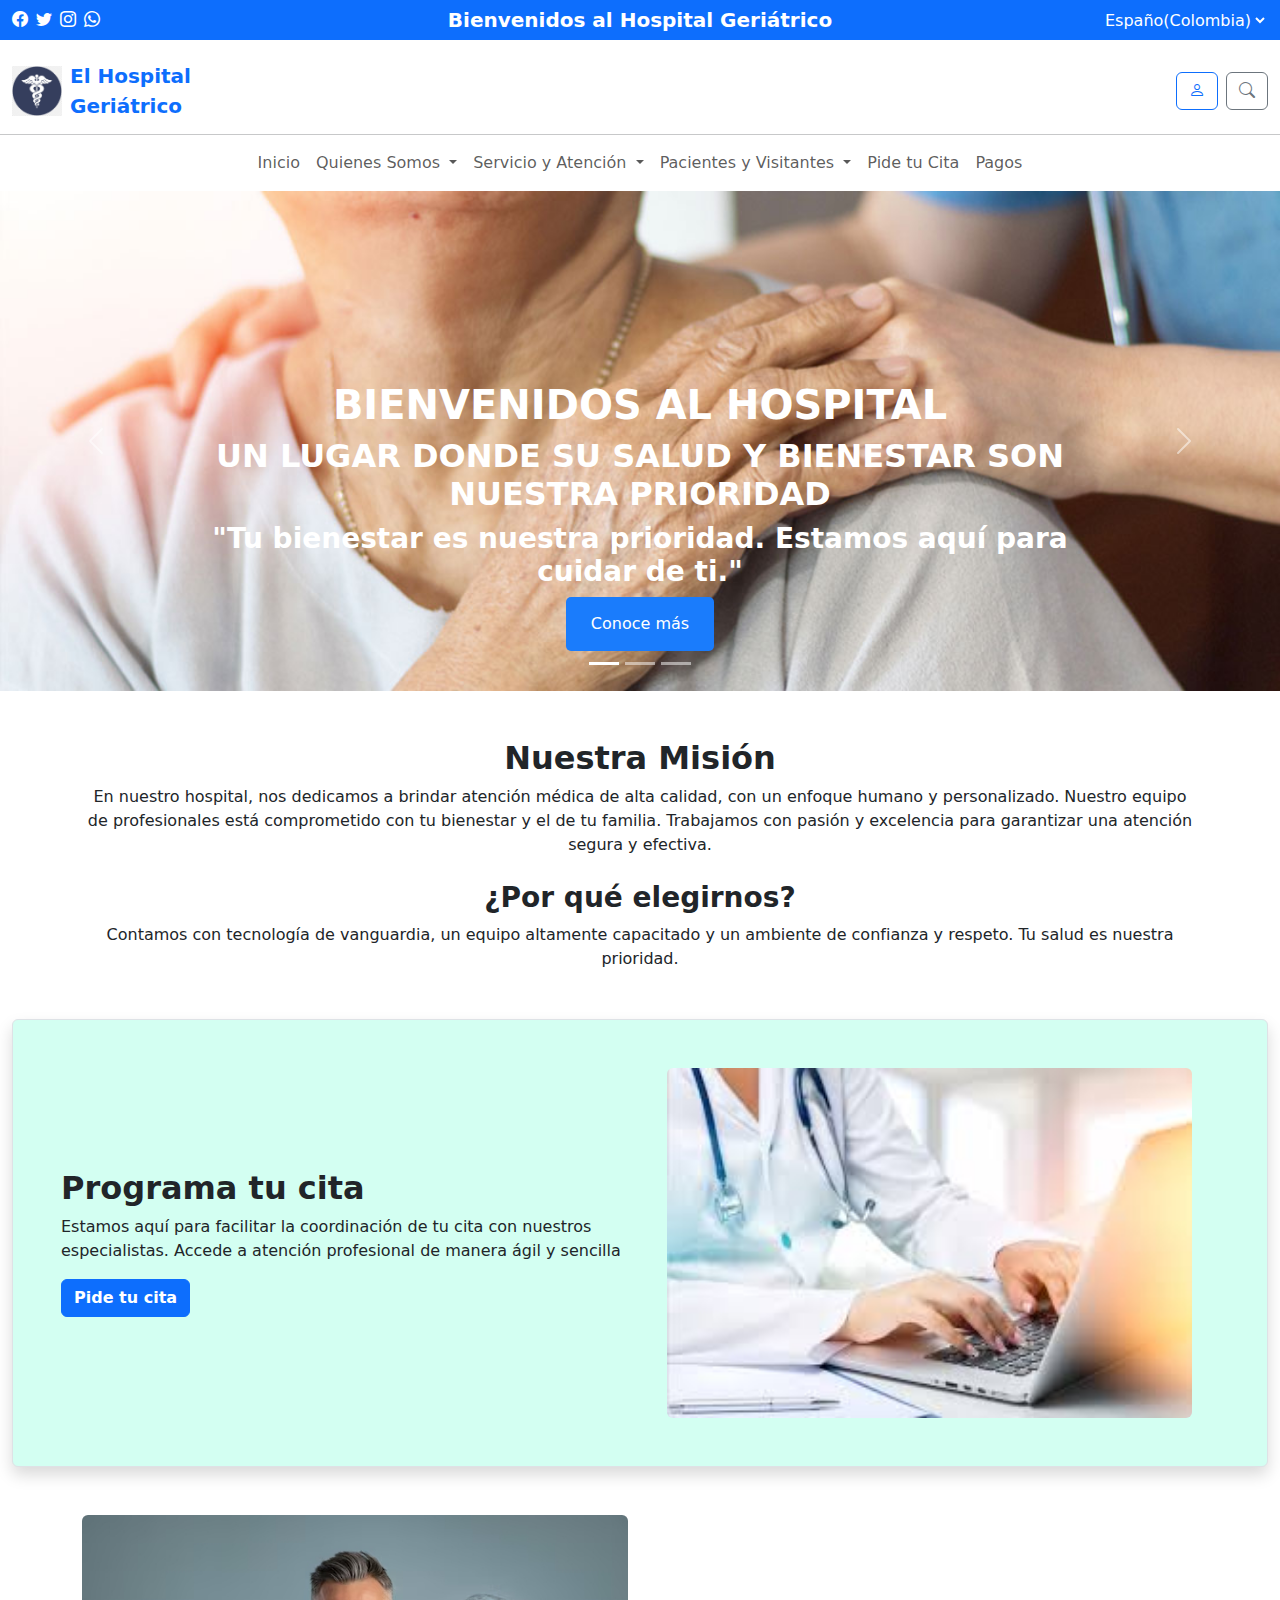
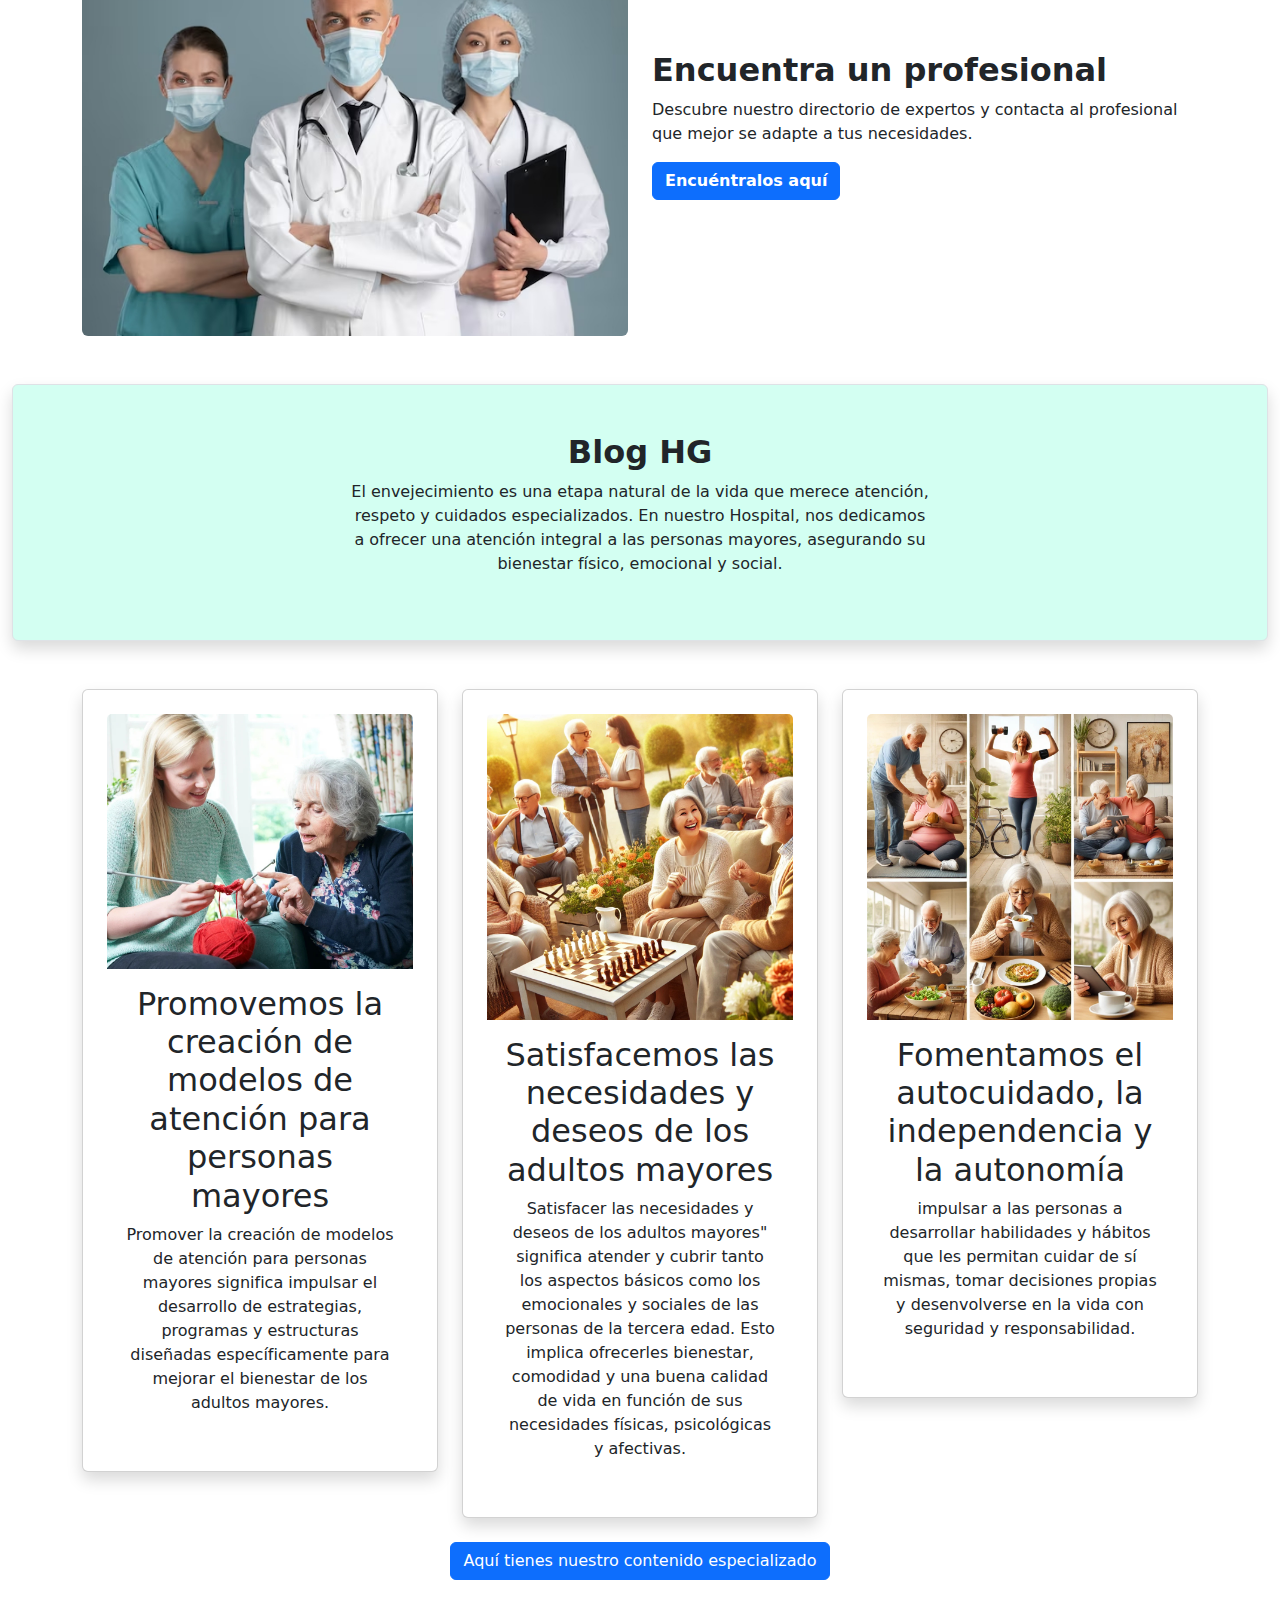
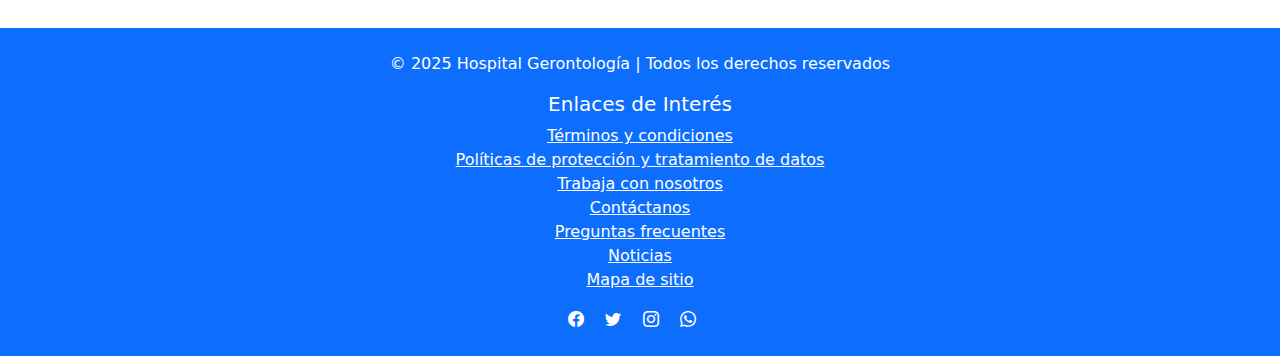
<file: myapp/templates/index.html>
<!DOCTYPE html>
<html lang="es">
<head>
    <meta charset="UTF-8">
    <meta name="viewport" content="width=device-width, initial-scale=1.0">
    <title>Hospital Geriátrico</title>
    <link href="https://cdn.jsdelivr.net/npm/bootstrap@5.3.3/dist/css/bootstrap.min.css" rel="stylesheet" integrity="sha384-QWTKZyjpPEjISv5WaRU9OFeRpok6YctnYmDr5pNlyT2bRjXh0JMhjY6hW+ALEwIH" crossorigin="anonymous">
    <link rel="stylesheet" href="https://cdn.jsdelivr.net/npm/bootstrap-icons@1.10.5/font/bootstrap-icons.css">
    <link rel="stylesheet" href="CSS/index.css">

</head>
<body>
    <nav class="navbar navbar-expand-lg navbar-dark bg-primary fixed-top">
        <div class="container-fluid position-relative">
            <div class="d-flex align-items-center">
                <a href="#" class="text-white me-2"><i class="bi bi-facebook"></i></a>
                <a href="#" class="text-white me-2"><i class="bi bi-twitter"></i></a>
                <a href="#" class="text-white me-2"><i class="bi bi-instagram"></i></a>
                <a href="#" class="text-white me-3"><i class="bi bi-whatsapp"></i></a>
            </div>
            <a class="navbar-brand text-white fw-bold position-absolute start-50 translate-middle-x" href="#">Bienvenidos al Hospital Geriátrico</a>
            <div class="ms-auto d-flex align-items-center">
                <select class="bg-transparent border-0 text-white">
                    <option class="text-white" selected>Españo(Colombia)</option>
                    <option class="text-dark" value="1">English</option>
                </select>
            </div>
        </div>
    </nav>
    
    

    <nav class="navbar navbar-expand-lg navbar-light bg-white mt-5">
        <div class="container-fluid">
            <a class="navbar-brand d-flex align-items-center" href="#">
                <img src="img/Logo.png" alt="Logo" width="50" height="50" class="me-2">
                <div class="d-flex flex-column">
                    <span class="fw-bold text-primary">El Hospital</span>
                    <span class="fw-bold text-primary">Geriátrico</span>
                </div>
            </a>
            <div class="d-flex">
                <a href="/login" class="btn btn-outline-primary me-2">
                    <i class="bi bi-person"></i>
                </a>
                <button class="btn btn-outline-secondary">
                    <i class="bi bi-search"></i>
                </button>
                
            </div>
            
    </nav>

    <hr class="my-0">


    <nav class="navbar navbar-expand-lg navbar-light bg-white">
        <div class="container">
            <button class="navbar-toggler" type="button" data-bs-toggle="collapse" data-bs-target="#navbarNav">
                <span class="navbar-toggler-icon"></span>
            </button>
            <div class="collapse navbar-collapse" id="navbarNav">
                <ul class="navbar-nav mx-auto">
                    
                    <li class="nav-item">
                        <a class="nav-link" href="index.html"  role="button">
                            Inicio
                        </a>
                        
                    </li>

                    <li class="nav-item dropdown">
                        <a class="nav-link dropdown-toggle" href="#" id="nosotrosDropdown" roles="button" data-bs-toggle="dropdown">
                            Quienes Somos
                        </a>
                        <ul class="dropdown-menu">
                            <li><a class="dropdown-item" href="quienes-Somos.html">Trabaja con Nosotros</a></li>
                            <li><a class="dropdown-item" href="#">Consultorios</a></li>
                            

                        </ul>

                    </li>
    
                    
                    <li class="nav-item dropdown">
                        <a class="nav-link dropdown-toggle" href="#" id="servicioDropdown" role="button" data-bs-toggle="dropdown">
                            Servicio y Atención
                        </a>
                        <ul class="dropdown-menu">
                            <li><a class="dropdown-item" href="#">Consulta Médica</a></li>
                            <li><a class="dropdown-item" href="#">Especialidades</a></li>
                        </ul>
                    </li>
    
                    
                    <li class="nav-item dropdown">
                        <a class="nav-link dropdown-toggle" href="#" id="pacientesDropdown" role="button" data-bs-toggle="dropdown">
                            Pacientes y Visitantes
                        </a>
                        <ul class="dropdown-menu">
                            <li><a class="dropdown-item" href="#">Normas de Visita</a></li>
                            <li><a class="dropdown-item" href="#">Derechos y Deberes</a></li>
                        </ul>
                    </li>
    
                    
                    <li class="nav-item ">
                        <a class="nav-link" href="#" role="button">
                            Pide tu Cita
                        </a>
                        
                    </li>
    
                    
                    <li class="nav-item ">
                        <a class="nav-link" href="#" role="button">
                            Pagos
                        </a>
                        
                    </li>
                </ul>
            </div>
        </div>
    </nav>

    <div id="carouselExampleCaptions" class="carousel slide" data-bs-ride="carousel" data-bs-interval="2000">
        <div class="carousel-indicators">
            <button type="button" data-bs-target="#carouselExampleCaptions" data-bs-slide-to="0" class="active" aria-current="true" aria-label="Slide 1"></button>
            <button type="button" data-bs-target="#carouselExampleCaptions" data-bs-slide-to="1" aria-label="Slide 2"></button>
            <button type="button" data-bs-target="#carouselExampleCaptions" data-bs-slide-to="2" aria-label="Slide 3"></button>
        </div>
        <div class="carousel-inner">
            <div class="carousel-item active">
                <img src="img/1.jpg" style="height: 500px;" class="d-block w-100" alt="...">
                <div class="carousel-caption d-none d-md-block">
                    <h1 class="fw-bold">BIENVENIDOS AL HOSPITAL</h1>
                    <h2 class="fw-bold">UN LUGAR DONDE SU SALUD Y BIENESTAR SON NUESTRA PRIORIDAD</h2>
                    <h3 class="fw-bold">"Tu bienestar es nuestra prioridad. Estamos aquí para cuidar de ti."</h3>
                    <button class="mi-boton">Conoce más</button>
                </div>
            </div>
            <div class="carousel-item">
                <img src="img/2.jpg" style="height: 500px;" class="d-block w-100" alt="...">
                <div class="carousel-caption d-none d-md-block">
                    <h1 class="fw-bold">BIENVENIDOS AL HOSPITAL</h1>
                    <h2 class="fw-bold">UN LUGAR DONDE SU SALUD Y BIENESTAR SON NUESTRA PRIORIDAD</h2>
                    <h3 class="fw-bold">"Cuidar con amor es el mejor remedio para el alma."</h3>
                    <button class="mi-boton">Conoce más</button>
                </div>
            </div>
            <div class="carousel-item">
                <img src="img/3.jpg" style="height: 500px;" class="d-block w-100" alt="...">
                <div class="carousel-caption d-none d-md-block">
                    <h1 class="fw-bold">BIENVENIDOS AL HOSPITAL</h1>
                    <h2 class="fw-bold">UN LUGAR DONDE SU SALUD Y BIENESTAR SON NUESTRA PRIORIDAD</h2>
                    <h3 class="fw-bold">"Aquí, cada persona es única y especial."</h3>
                    <button class="mi-boton">Conoce más</button>
                </div>
            </div>
        </div>
        <button class="carousel-control-prev" type="button" data-bs-target="#carouselExampleCaptions" data-bs-slide="prev">
            <span class="carousel-control-prev-icon" aria-hidden="true"></span>
            <span class="visually-hidden">Previous</span>
        </button>
        <button class="carousel-control-next" type="button" data-bs-target="#carouselExampleCaptions" data-bs-slide="next">
            <span class="carousel-control-next-icon" aria-hidden="true"></span>
            <span class="visually-hidden">Next</span>
        </button>
    </div>
    

      <div class="container mt-5 text-center">
        <h2 class="fw-bold">Nuestra Misión</h2>
        <p>
            En nuestro hospital, nos dedicamos a brindar atención médica de alta calidad, con un enfoque humano y 
            personalizado. Nuestro equipo de profesionales está comprometido con tu bienestar y el de tu familia.
            Trabajamos con pasión y excelencia para garantizar una atención segura y efectiva.
        </p>
        <h3 class="fw-bold mt-4">¿Por qué elegirnos?</h3>
        <p>
            Contamos con tecnología de vanguardia, un equipo altamente capacitado y un ambiente de confianza y 
            respeto. Tu salud es nuestra prioridad.
        </p>
    </div>

    <div class="container-fluid mt-5">
        <div class="row justify-content-center">
            <div class="col-12">
                <div class="p-5 border rounded shadow custom-bg d-flex align-items-center">
                    <div class="col-md-6">
                        <h2 class="fw-bold text-dark">Programa tu cita</h2>
                        <p class="text-dark">
                            Estamos aquí para facilitar la coordinación de tu cita con nuestros especialistas.
                            Accede a atención profesional de manera ágil y sencilla
                        </p>
                        <button class="btn btn-primary text-white fw-bold">Pide tu cita</button>
                    </div>
                    <div class="col-md-6 text-center">
                        <img src="img/4.jpg" class="img-fluid rounded" alt="..." style="height: 350px;">
                    </div>
                </div>
            </div>
        </div>
    </div>

    <div class="container mt-5">
        <div class="row align-items-center">
            <div class="col-md-6">
                <img src="img/5.jpg" class="img-fluid rounded" alt="Imagen del hospital">
            </div>
            <div class="col-md-6">
                <h2 class="fw-bold text-dark">Encuentra un profesional</h2>
                <p>
                    Descubre nuestro directorio de expertos y contacta al profesional 
                    que mejor se adapte a tus necesidades.
                </p>
                <button class="btn btn-primary text-white fw-bold">Encuéntralos aquí</button>
            </div>
        </div>
    </div>

    <div class="container-fluid mt-5">
        <div class="row justify-content-center">
            <div class="col-12">
                <div class="p-5 border rounded shadow custom-bg d-flex flex-column align-items-center text-center">
                    <div class="col-md-6">
                        <h2 class="fw-bold text">Blog HG</h2>
                        <p class="text-dark">
                            El envejecimiento es una etapa natural de la vida que merece atención, respeto y cuidados especializados. 
                            En nuestro Hospital, nos dedicamos a ofrecer una atención integral a las personas mayores,
                            asegurando su bienestar físico, emocional y social.
                        </p>
                    </div>
                </div>
            </div>
        </div>
    </div>

    <section class="container my-5">
        <div class="row text-center">
            <div class="col-md-4">
                <div class="card card-hover p-4 shadow">
                    <img src="img/6.jpg" class="card-img-top" alt="...">
                    <div class="card-body">
                        <h2>Promovemos la creación de modelos de atención para personas mayores</h2>
                        <p>Promover la creación de modelos de atención para personas mayores significa impulsar el desarrollo de estrategias, 
                           programas y estructuras diseñadas específicamente para mejorar el bienestar de los adultos mayores.</p>
                    </div>
                </div>
            </div>
            <div class="col-md-4">
                <div class="card card-hover p-4 shadow">
                    <img src="img/7.jpg" class="card-img-top" alt="...">
                    <div class="card-body">
                        <h2>Satisfacemos las necesidades y deseos de los adultos mayores</h2>
                        <p>Satisfacer las necesidades y deseos de los adultos mayores" significa atender y cubrir tanto los aspectos básicos como los emocionales y sociales de las personas de la tercera edad. 
                           Esto implica ofrecerles bienestar, comodidad y una buena calidad de vida en función de sus necesidades físicas, 
                           psicológicas y afectivas.</p>
                    </div>
                </div>
            </div>
            <div class="col-md-4">
                <div class="card card-hover p-4 shadow">
                    <img src="img/8.jpg" class="card-img-top" alt="...">
                    <div class="card-body">
                        <h2>Fomentamos el autocuidado, la independencia y la autonomía</h2>
                        <p> impulsar a las personas a desarrollar habilidades y hábitos que les permitan cuidar de sí mismas, 
                            tomar decisiones propias y desenvolverse en la vida con seguridad y responsabilidad.</p>
                    </div>
                </div>
            </div>
        </div>
        <div class="text-center mt-4">
            <a href="especialidades.html" target="_blank" class="btn btn-primary">
                Aquí tienes nuestro contenido especializado
            </a>
        </div>  
    </section>

    <footer class="bg-primary text-white text-center py-4">
        <div class="container">
            <p>&copy; 2025 Hospital Gerontología | Todos los derechos reservados</p>
            
            <div class="mb-3">
                <h5>Enlaces de Interés</h5>
                <ul class="list-unstyled">
                    <li><a href="#" class="text-white">Términos y condiciones</a></li>
                    <li><a href="#" class="text-white">Políticas de protección y tratamiento de datos</a></li>
                    <li><a href="#" class="text-white">Trabaja con nosotros</a></li>
                    <li><a href="#" class="text-white">Contáctanos</a></li>
                    <li><a href="#" class="text-white">Preguntas frecuentes</a></li>
                    <li><a href="#" class="text-white">Noticias</a></li>
                    <li><a href="#" class="text-white">Mapa de sitio</a></li>
                </ul>
            </div>
            
            <div>
                <a href="#" class="text-white me-3"><i class="bi bi-facebook"></i></a>
                <a href="#" class="text-white me-3"><i class="bi bi-twitter"></i></a>
                <a href="#" class="text-white me-3"><i class="bi bi-instagram"></i></a>
                <a href="#" class="text-white me-3"><i class="bi bi-whatsapp"></i></a>
            </div>
        </div>
    </footer>
    
    

    <script src="https://cdn.jsdelivr.net/npm/bootstrap@5.3.3/dist/js/bootstrap.bundle.min.js" integrity="sha384-YvpcrYf0tY3lHB60NNkmXc5s9fDVZLESaAA55NDzOxhy9GkcIdslK1eN7N6jIeHz" crossorigin="anonymous"></script>
</body>
</html>
</file>
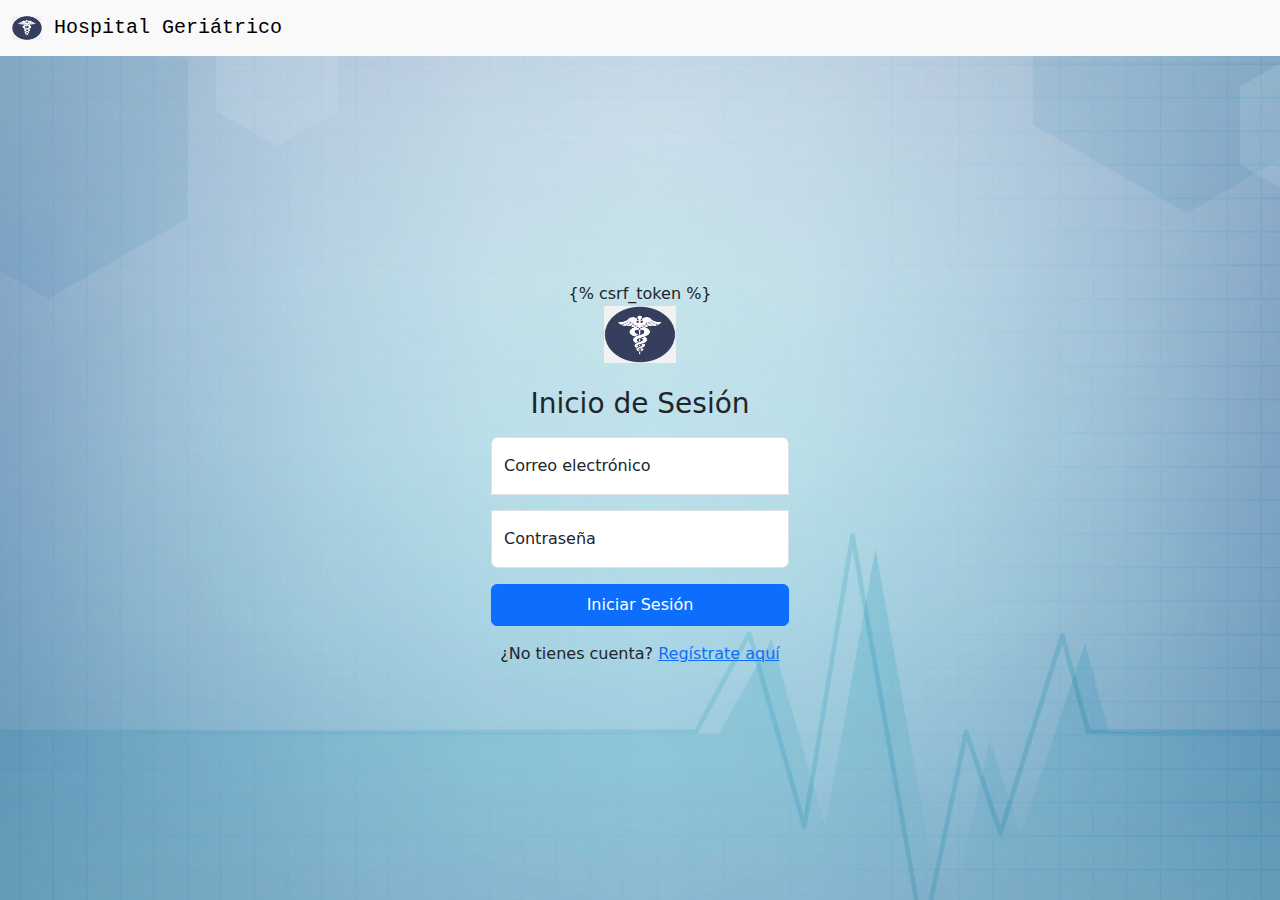
<file: myapp/templates/login.html>
<!DOCTYPE html>
<html lang="es">
<head>
    <meta charset="utf-8">
    <meta name="viewport" content="width=device-width, initial-scale=1">
    <title>login - Hospital Geriátrico</title>
    <link href="https://cdn.jsdelivr.net/npm/bootstrap@5.3.3/dist/css/bootstrap.min.css" rel="stylesheet">
    <link rel="stylesheet" href="CSS/login.css">
</head>
<body class="d-flex align-items-center py-4 bg-body-tertiary">
    
    <nav class="navbar fixed-top w-100" style="font-family: 'Courier', sans-serif; background-color: #f9f9f9;">
        <div class="container-fluid">
            <a class="navbar-brand" href="#">
                <img src="img/Logo.png" width="30" height="24" class="d-inline-block align-text-top">
                Hospital Geriátrico
            </a>
        </div>
    </nav>
    
    <main class="form-signin w-100 m-auto text-center" style="max-width: 330px; padding-top: 80px;">
        {% csrf_token %}
        <form action="/login" method="POST">
            <img class="mb-4" src="img/Logo.png" alt="Logo" width="72" height="57">
            <h1 class="h3 mb-3 fw-normal">Inicio de Sesión</h1>

            <div class="form-floating mb-3">
                <input type="email" class="form-control" id="floatingInput" name="email" placeholder="name@example.com" required>
                <label for="floatingInput">Correo electrónico</label>
            </div>

            <div class="form-floating mb-3">
                <input type="password" class="form-control" id="floatingPassword" name="password" placeholder="Contraseña" required>
                <label for="floatingPassword">Contraseña</label>
            </div>

            <button class="btn btn-primary w-100 py-2" type="submit">Iniciar Sesión</button>
            
            <p class="mt-3">
                ¿No tienes cuenta? <a href="registro" target="_blank">Regístrate aquí</a>
            </p>
        </form>
    </main>
    
</body>
</html>
</file>
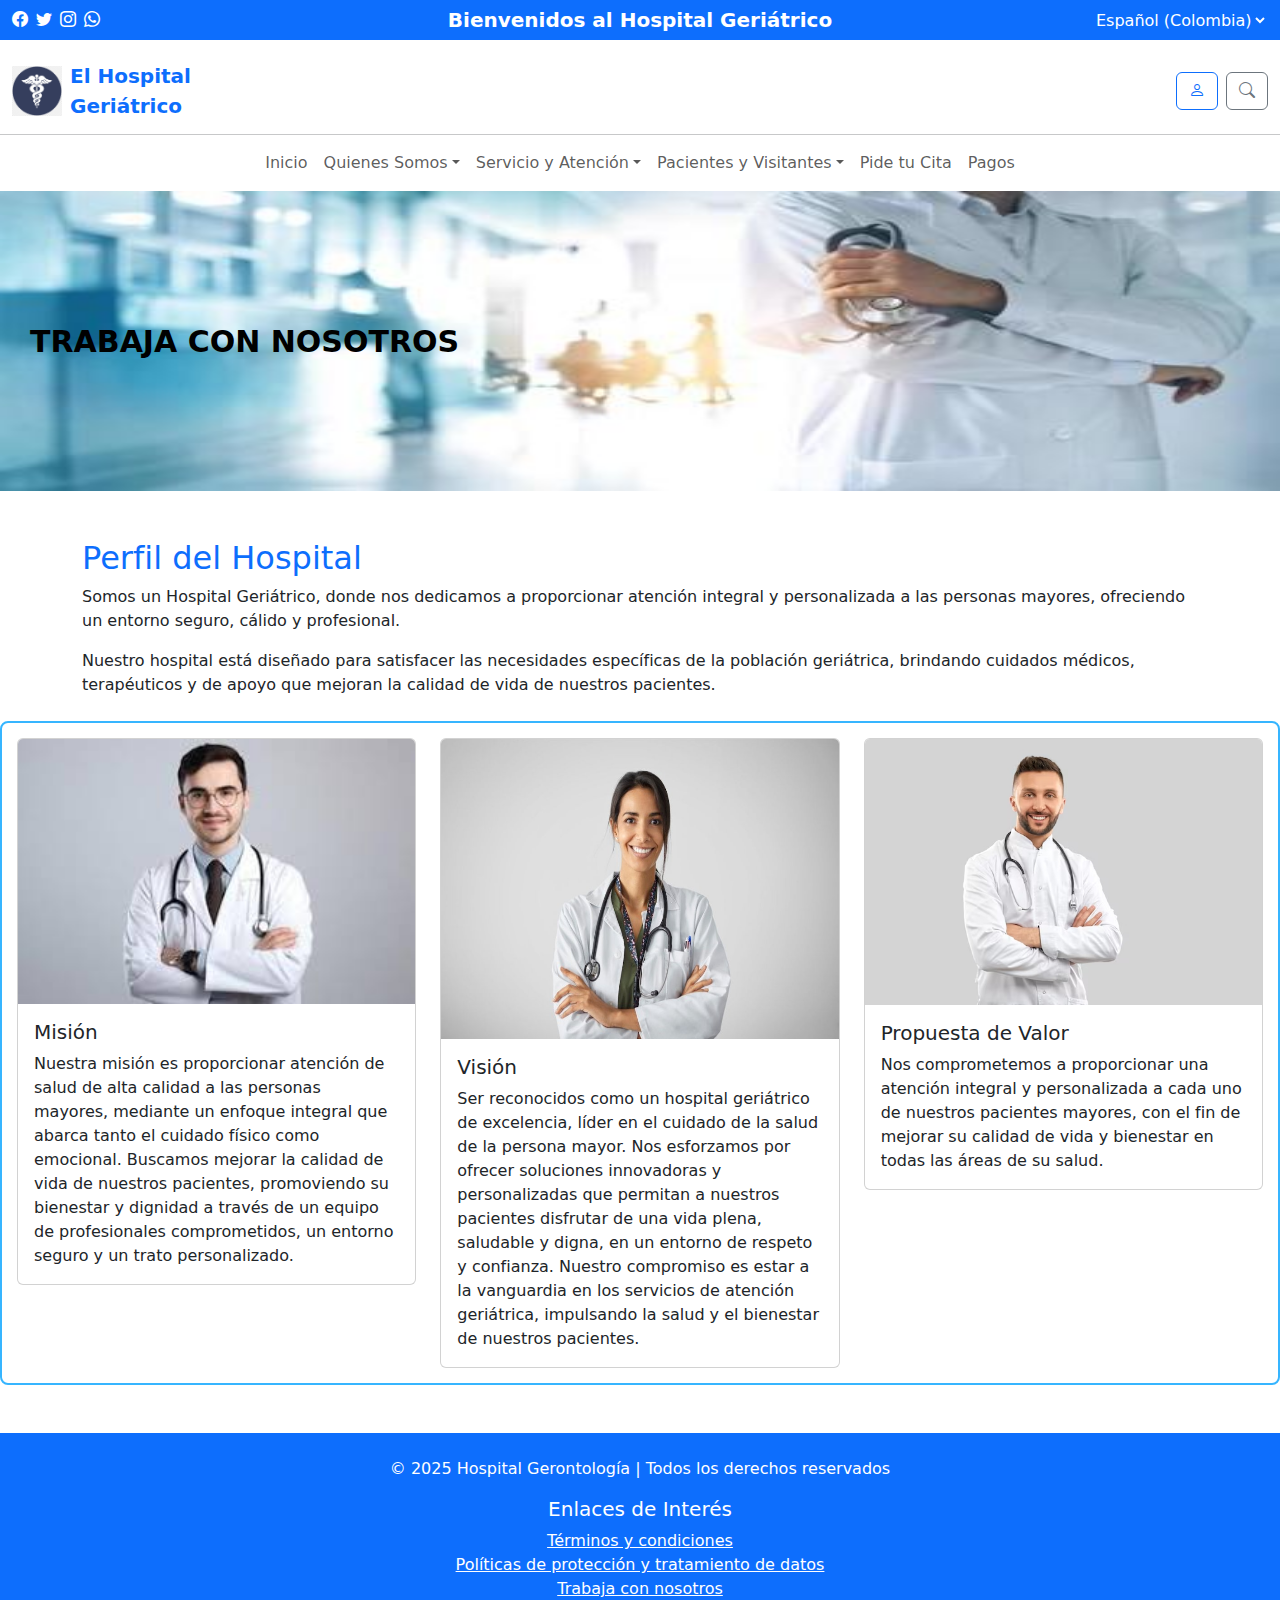
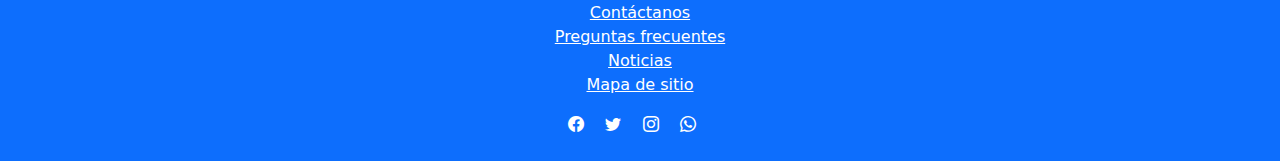
<file: myapp/templates/quienes-Somos.html>
<!DOCTYPE html>
<html lang="es">
<head>
    <meta charset="UTF-8">
    <meta name="viewport" content="width=device-width, initial-scale=1.0">
    <title>Hospital Geriátrico-Trabaja Con nosotros</title>
    <!-- Bootstrap CSS -->
    <link href="https://cdn.jsdelivr.net/npm/bootstrap@5.3.3/dist/css/bootstrap.min.css" rel="stylesheet" integrity="sha384-QWTKZyjpPEjISv5WaRU9OFeRpok6YctnYmDr5pNlyT2bRjXh0JMhjY6hW+ALEwIH" crossorigin="anonymous">
    <!-- Bootstrap Icons -->
    <link rel="stylesheet" href="https://cdn.jsdelivr.net/npm/bootstrap-icons@1.10.5/font/bootstrap-icons.css">
    <!-- Custom CSS -->
    <link rel="stylesheet" href="CSS/quienes-somos.css">
</head>
<body>
    <!-- Navbar Social Media and Language Selector -->
    <nav class="navbar navbar-expand-lg navbar-dark bg-primary fixed-top">
        <div class="container-fluid position-relative">
            <div class="d-flex align-items-center">
                <a href="#" class="text-white me-2"><i class="bi bi-facebook"></i></a>
                <a href="#" class="text-white me-2"><i class="bi bi-twitter"></i></a>
                <a href="#" class="text-white me-2"><i class="bi bi-instagram"></i></a>
                <a href="#" class="text-white me-3"><i class="bi bi-whatsapp"></i></a>
            </div>
            <a class="navbar-brand text-white fw-bold position-absolute start-50 translate-middle-x" href="#">Bienvenidos al Hospital Geriátrico</a>
            <div class="ms-auto d-flex align-items-center">
                <select class="bg-transparent border-0 text-white">
                    <option class="text-white" selected>Español (Colombia)</option>
                    <option class="text-dark" value="1">English</option>
                </select>
            </div>
        </div>
    </nav>

    <!-- Main Navbar -->
    <nav class="navbar navbar-expand-lg navbar-light bg-white mt-5">
        <div class="container-fluid">
            <a class="navbar-brand d-flex align-items-center" href="index.html">
                <img src="img/Logo.png" alt="Logo" width="50" height="50" class="me-2">
                <div class="d-flex flex-column">
                    <span class="fw-bold text-primary">El Hospital</span>
                    <span class="fw-bold text-primary">Geriátrico</span>
                </div>
            </a>
            <div class="d-flex">
                <a href="login.html" class="btn btn-outline-primary me-2">
                    <i class="bi bi-person"></i>
                </a>
                <button class="btn btn-outline-secondary">
                    <i class="bi bi-search"></i>
                </button>
            </div>
        </div>
    </nav>

    <!-- Horizontal Divider -->
    <hr class="my-0">

    <!-- Secondary Navbar with Navigation Links -->
    <nav class="navbar navbar-expand-lg navbar-light bg-white">
        <div class="container">
            <button class="navbar-toggler" type="button" data-bs-toggle="collapse" data-bs-target="#navbarNav">
                <span class="navbar-toggler-icon"></span>
            </button>
            <div class="collapse navbar-collapse" id="navbarNav">
                <ul class="navbar-nav mx-auto">
                    <li class="nav-item">
                        <a class="nav-link" href="index.html">Inicio</a>
                    </li>
                    <li class="nav-item dropdown">
                        <a class="nav-link dropdown-toggle" href="#" id="nosotrosDropdown" data-bs-toggle="dropdown">Quienes Somos</a>
                        <ul class="dropdown-menu">
                            <li><a class="dropdown-item" href="#">Trabaja con Nosotros</a></li>
                            <li><a class="dropdown-item" href="#">Consultorios</a></li>
                        </ul>
                    </li>
                    <li class="nav-item dropdown">
                        <a class="nav-link dropdown-toggle" href="#" id="servicioDropdown" data-bs-toggle="dropdown">Servicio y Atención</a>
                        <ul class="dropdown-menu">
                            <li><a class="dropdown-item" href="#">Consulta Médica</a></li>
                            <li><a class="dropdown-item" href="#">Especialidades</a></li>
                        </ul>
                    </li>
                    <li class="nav-item dropdown">
                        <a class="nav-link dropdown-toggle" href="#" id="pacientesDropdown" data-bs-toggle="dropdown">Pacientes y Visitantes</a>
                        <ul class="dropdown-menu">
                            <li><a class="dropdown-item" href="#">Normas de Visita</a></li>
                            <li><a class="dropdown-item" href="#">Derechos y Deberes</a></li>
                        </ul>
                    </li>
                    <li class="nav-item">
                        <a class="nav-link" href="#">Pide tu Cita</a>
                    </li>
                    <li class="nav-item">
                        <a class="nav-link" href="#">Pagos</a>
                    </li>
                </ul>
            </div>
        </div>
    </nav>

    <!-- Hero Image with Overlay Text -->
    <div class="image-container">
        <img src="img/9.jpg" class="image" alt="Hospital Image">
        <div class="overlay-content">
            <p class="text-overlay fw-bold">TRABAJA CON NOSOTROS</p>
        </div>
    </div>

    <!-- Hospital Profile Section -->
    <div class="container mt-5">
        <h2 class="text-primary">Perfil del Hospital</h2>
        <p>Somos un Hospital Geriátrico, donde nos dedicamos a proporcionar atención integral y personalizada a las personas mayores, ofreciendo un entorno seguro, cálido y profesional.</p>
        <p>Nuestro hospital está diseñado para satisfacer las necesidades específicas de la población geriátrica, brindando cuidados médicos, terapéuticos y de apoyo que mejoran la calidad de vida de nuestros pacientes.</p>
    </div>

    <!-- Mission, Vision, and Value Proposals -->
    <div class="row mt-4 mb-5"> <!-- Agregamos mb-5 aquí -->
        <div class="col-md-12">
            <div class="card-container">
                <div class="row">
                    <div class="col-md-4">
                        <div class="card">
                            <img src="img/doctor1.jpg" class="card-img-top" alt="Misión">
                            <div class="card-body">
                                <h5 class="card-title">Misión</h5>
                                <p class="card-text">Nuestra misión es proporcionar atención de salud de alta calidad a las personas mayores, mediante un enfoque integral que abarca tanto el cuidado físico como emocional. Buscamos mejorar la calidad de vida de nuestros pacientes, promoviendo su bienestar y dignidad a través de un equipo de profesionales comprometidos, un entorno seguro y un trato personalizado.</p>
                            </div>
                        </div>
                    </div>
                    <div class="col-md-4">
                        <div class="card">
                            <img src="img/doctor2.jpg" style="height: 300px;" class="card-img-top" alt="Visión">
                            <div class="card-body">
                                <h5 class="card-title">Visión</h5>
                                <p class="card-text">Ser reconocidos como un hospital geriátrico de excelencia, líder en el cuidado de la salud de la persona mayor. Nos esforzamos por ofrecer soluciones innovadoras y personalizadas que permitan a nuestros pacientes disfrutar de una vida plena, saludable y digna, en un entorno de respeto y confianza. Nuestro compromiso es estar a la vanguardia en los servicios de atención geriátrica, impulsando la salud y el bienestar de nuestros pacientes.</p>
                            </div>
                        </div>
                    </div>
                    <div class="col-md-4">
                        <div class="card">
                            <img src="img/doctor3.jpg" class="card-img-top" alt="Propuesta de Valor">
                            <div class="card-body">
                                <h5 class="card-title">Propuesta de Valor</h5>
                                <p class="card-text">Nos comprometemos a proporcionar una atención integral y personalizada a cada uno de nuestros pacientes mayores, con el fin de mejorar su calidad de vida y bienestar en todas las áreas de su salud.</p>
                            </div>
                        </div>
                    </div>
                </div>
            </div>
        </div>
    </div>
    

    <!-- Footer Section -->
    <footer class="bg-primary text-white text-center py-4">
        <div class="container">
            <p>&copy; 2025 Hospital Gerontología | Todos los derechos reservados</p>
            <div class="mb-3">
                <h5>Enlaces de Interés</h5>
                <ul class="list-unstyled">
                    <li><a href="#" class="text-white">Términos y condiciones</a></li>
                    <li><a href="#" class="text-white">Políticas de protección y tratamiento de datos</a></li>
                    <li><a href="#" class="text-white">Trabaja con nosotros</a></li>
                    <li><a href="#" class="text-white">Contáctanos</a></li>
                    <li><a href="#" class="text-white">Preguntas frecuentes</a></li>
                    <li><a href="#" class="text-white">Noticias</a></li>
                    <li><a href="#" class="text-white">Mapa de sitio</a></li>
                </ul>
            </div>
            <div>
                <a href="#" class="text-white me-3"><i class="bi bi-facebook"></i></a>
                <a href="#" class="text-white me-3"><i class="bi bi-twitter"></i></a>
                <a href="#" class="text-white me-3"><i class="bi bi-instagram"></i></a>
                <a href="#" class="text-white me-3"><i class="bi bi-whatsapp"></i></a>
            </div>
        </div>
    </footer>

    <!-- Bootstrap JS -->
    <script src="https://cdn.jsdelivr.net/npm/bootstrap@5.3.3/dist/js/bootstrap.bundle.min.js" integrity="sha384-YvpcrYf0tY3lHB60NNkmXc5s9fDVZLESaAA55NDzOxhy9GkcIdslK1eN7N6jIeHz" crossorigin="anonymous"></script>
</body>
</html>
</file>
<file: myapp/templates/CSS/index.css>
.nav-item.dropdown:hover .dropdown-menu {
    display: block;
}


  .mi-boton {
    background-color: #1a7cfc; 
    color: white; 
    padding: 15px 25px; 
    border: none;
    border-radius: 5px; 
    cursor: pointer; 
  }

  .custom-bg {
    background-color: #d3fff2; 
}

.card-hover:hover {
    transform: scale(1.05);
    transition: all 0.3s ease-in-out;
}
</file>
<file: myapp/templates/CSS/login.css>
html,
body {
  height: 100%;
}

.form-signin {
  max-width: 330px;
  padding: 1rem;
}

.form-signin .form-floating:focus-within {
  z-index: 2;
}

body {
    background-image: url('../img/fondo.jpg');
    background-position: center center;
    background-repeat: no-repeat;
    background-size: cover;
    background-attachment: fixed;
    display: flex;
    align-items: center;
    justify-content: center;
}


.form-signin input[type="email"] {
  margin-bottom: -1px;
  border-bottom-right-radius: 0;
  border-bottom-left-radius: 0;
  
  

}

.form-signin input[type="password"] {
  margin-bottom: 10px;
  border-top-left-radius: 0;
  border-top-right-radius: 0;
  
  
}
</file>
<file: myapp/templates/CSS/quienes-somos.css>
.image-container {
    position: relative;
    width: 100%;  /* Asegura que el contenedor ocupe todo el ancho disponible */
    display: block;
}

.image {
    width: 100%;  /* Hace que la imagen ocupe todo el ancho del contenedor */
    height: 300px;  /* Ajusta la altura proporcionalmente */
    display: block;
}

.overlay-content {
    position: absolute;
    top: 50%;
    left: 30px;  /* Ajusta la distancia desde el borde izquierdo */
    transform: translateY(-50%);
    color: rgb(0, 0, 0);
    font-size: 30px;
    
}

.text-overlay {
    margin: 0;
}

.card-container {
    border: 2px solid #36b5ff; /* Color del borde */
    background-color: #ffffff;  /* Color de fondo */
    padding: 15px; /* Espaciado interno */
    border-radius: 8px; /* Bordes redondeados (opcional) */
}
</file>
